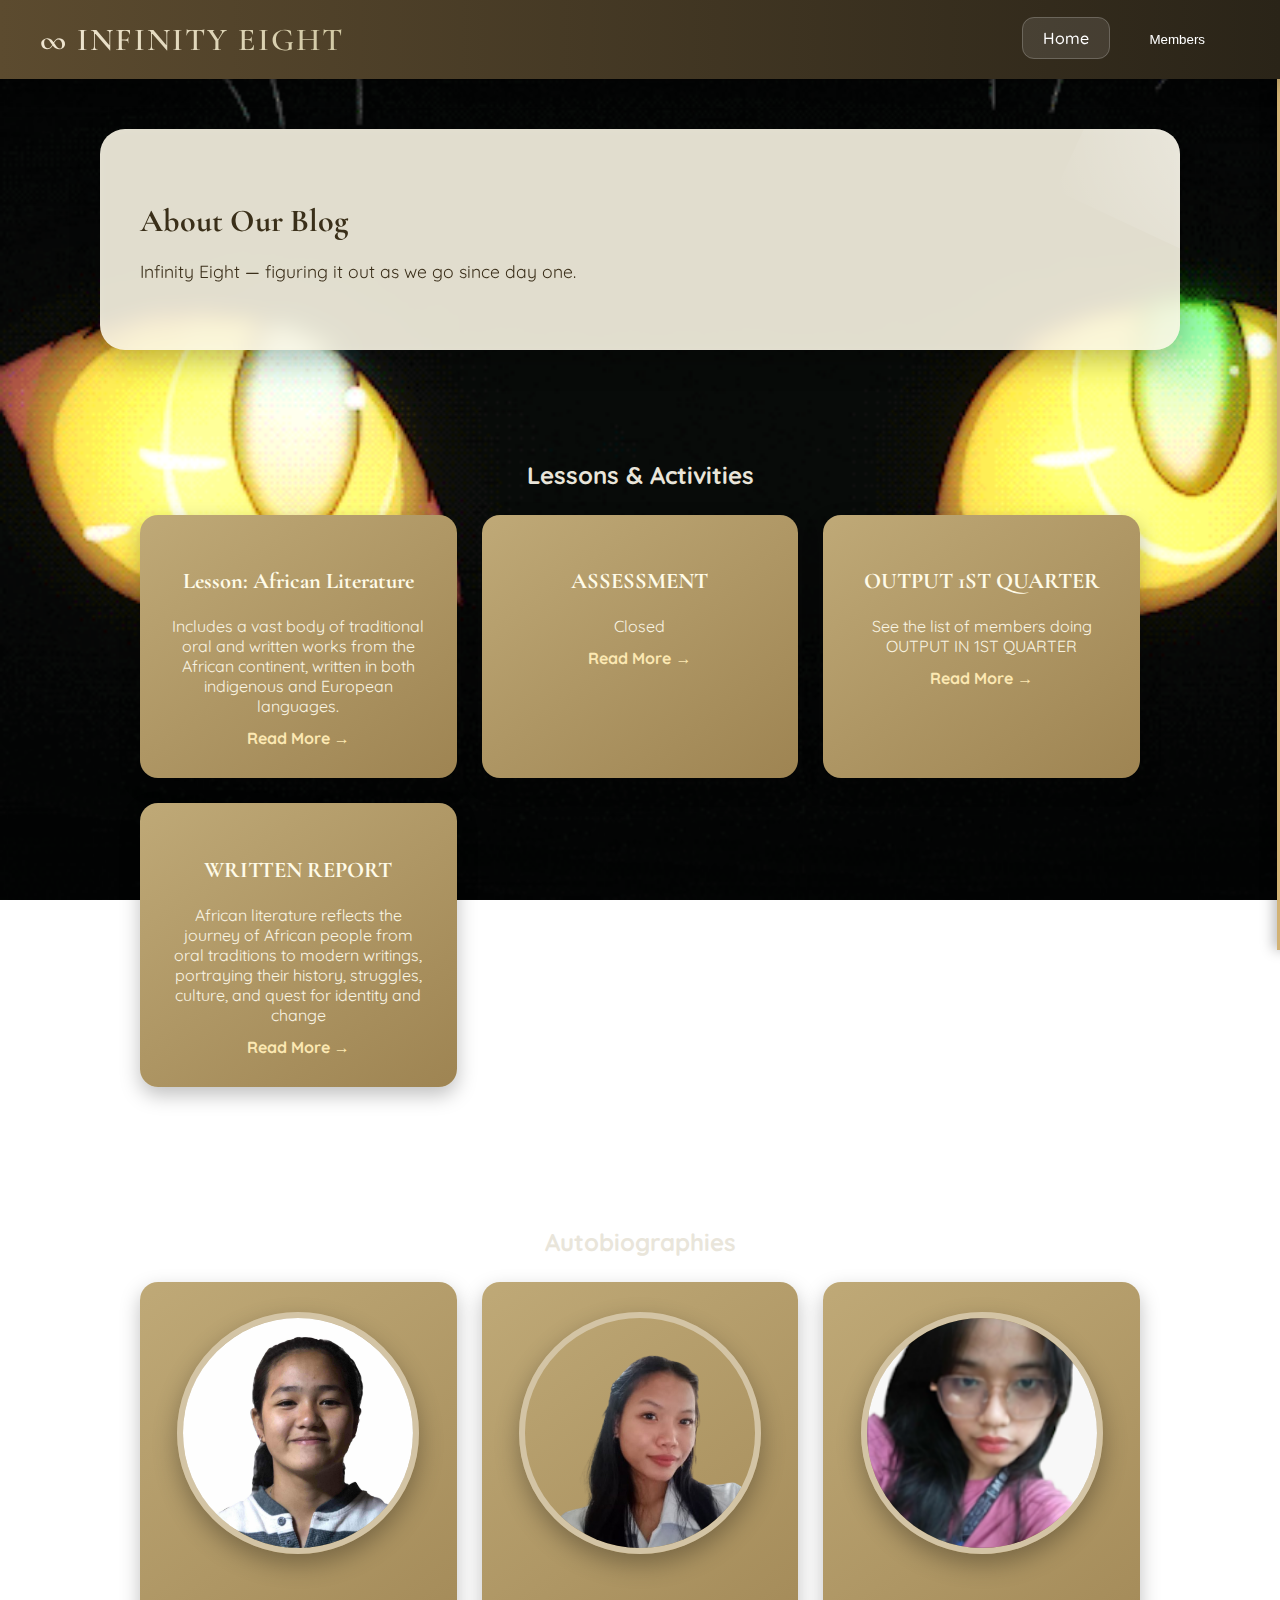
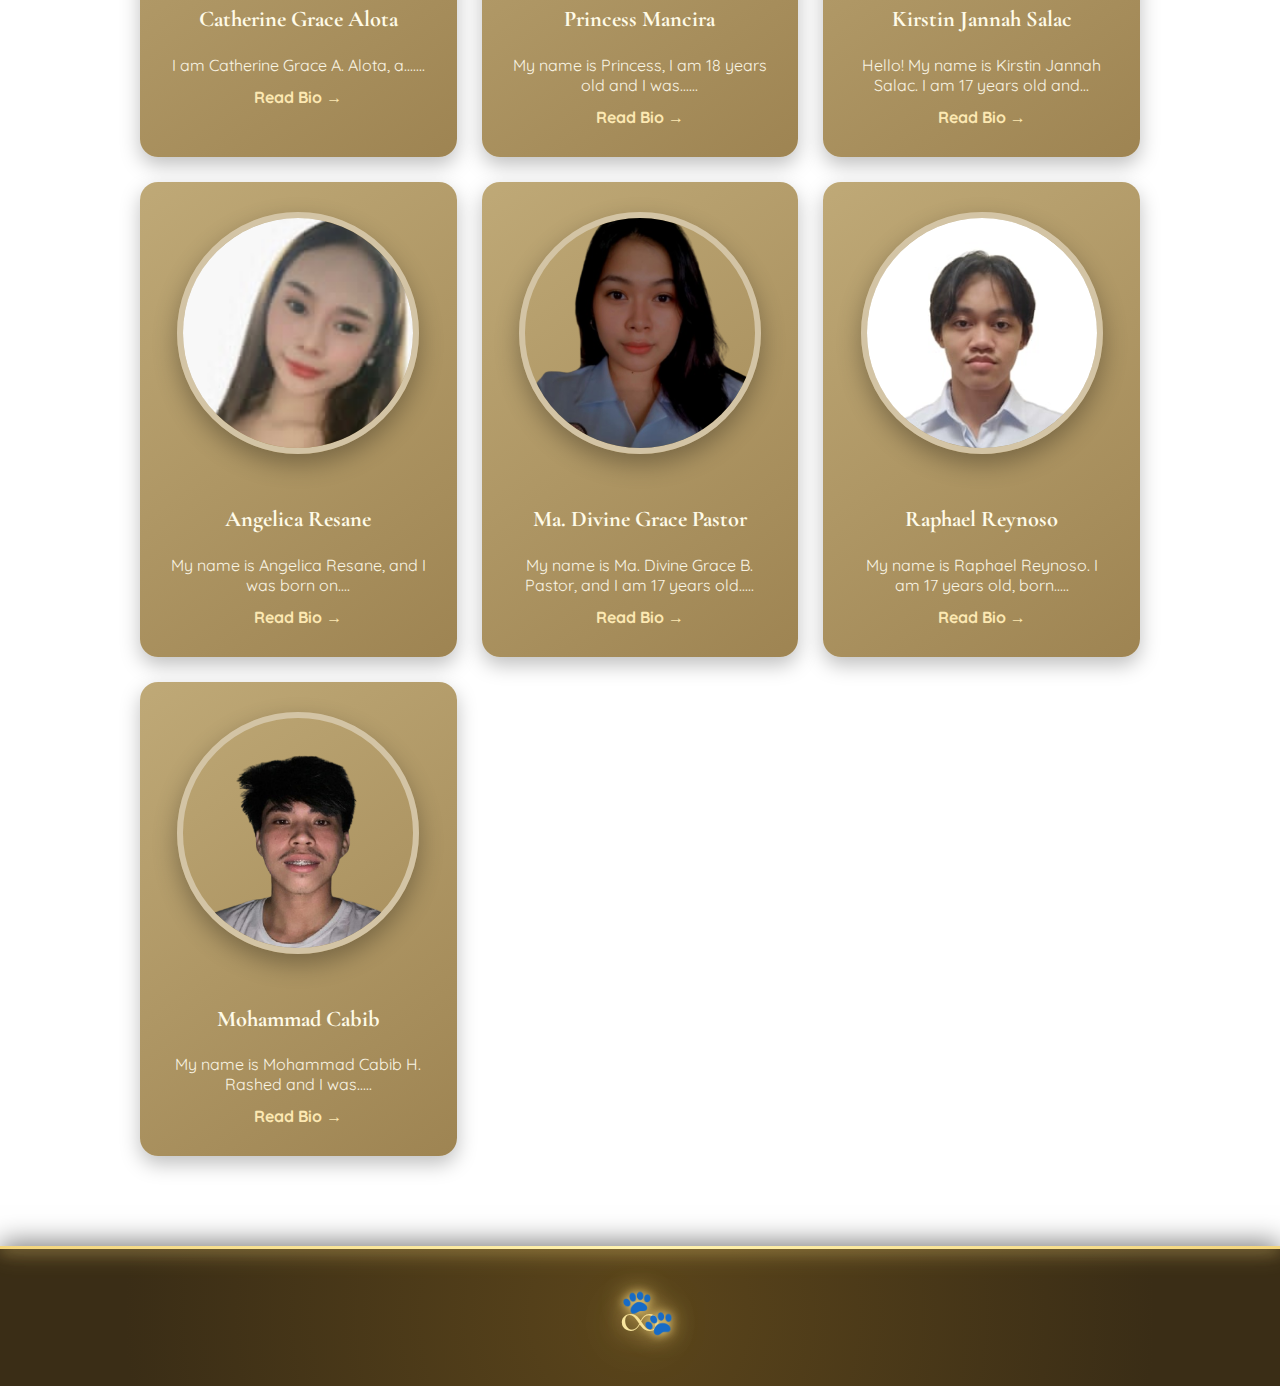
<file: index.html>
<!DOCTYPE html> 
<html lang="en"> 
<head> 
<meta charset="UTF-8"> 
<meta name="viewport" content="width=device-width, initial-scale=1.0"> 
<title>Infinity Eight</title> 
<link rel="stylesheet" href="style.css"> 
</head>

<body> 
<header> 
  <div class="logo">∞ Infinity Eight</div> 
  <nav> 
    <a href="main.html" class="home-btn">Home</a> 
    <button class="home-btn menu-btn" id="menuBtn">Members</button> 
  </nav> 
</header>

<!-- Sidebar -->
<aside class="sidebar" id="sidebar"> 
  <h2>Team Members</h2>
  <nav> 
    <a href="catherine.html">Catherine Grace Alota</a> 
    <a href="princess.html">Princess Mancira</a> 
    <a href="jannah.html">Kirstin Jannah Salac</a>
    <a href="angelica.html">Angelica Resane</a>
    <a href="pastor.html">Ma. Divine Grace Pastor</a> 
    <a href="reynoso.html">Raphael Reynoso</a> 
    <a href="cabib.html">Mohammad Cabib</a> 
  </nav>
</aside>

<main> 
  <section class="blog-box">
    <h2>About Our Blog</h2> 
    <p>Infinity Eight — figuring it out as we go since day one.</p> 
  </section>

  <section class="lessons-box"> 
    <h2>Lessons & Activities</h2> 
    <div class="lesson-grid"> 
      <div class="lesson-card"> 
        <h3>Lesson: African Literature</h3> 
        <p>Includes a vast body of traditional oral and written works from the African continent, written in both indigenous and European languages.</p>
        <a href="lesson-african.html">Read More →</a> 
      </div>
      <div class="lesson-card"> 
        <h3>ASSESSMENT</h3> 
        <p>Closed</p> 
        <a href="assessment.html">Read More →</a> 
      </div>
      <div class="lesson-card"> 
        <h3>OUTPUT 1ST QUARTER</h3> 
        <p>See the list of members doing OUTPUT IN 1ST QUARTER</p> 
        <a href="output.html">Read More →</a> 
      </div> 
       <div class="lesson-card"> 
        <h3>WRITTEN REPORT</h3> 
        <p>African literature reflects the journey of African people from oral traditions to modern writings, portraying their history, struggles, culture, and quest for identity and change</p> 
        <a href="written.html">Read More →</a> 
      </div> 
    </div> 
  </section>

  <!-- Autobiographies Section -->
  <section class="lessons-box">
    <h2>Autobiographies</h2> 
    <div class="lesson-grid"> 

      <div class="lesson-card">
        <img src="f4e3b710-410f-42b3-b380-e7eb0deaca96.jpeg" alt="Catherine Alota" class="bio-photo">
        <h3>Catherine Grace Alota</h3> 
        <p>I am Catherine Grace A. Alota, a.......</p> 
        <a href="catherine.html">Read Bio →</a>
      </div>

      <div class="lesson-card">
        <img src="mancira pic.png" alt="Princess Mancira" class="bio-photo">
        <h3>Princess Mancira</h3> 
        <p>My name is Princess, I am 18 years old and I was......</p> 
        <a href="princess.html">Read Bio →</a> 
      </div>

      <div class="lesson-card">
        <img src="image.png" alt="Kirstin Jannah Salac" class="bio-photo">
        <h3>Kirstin Jannah Salac</h3> 
        <p>Hello! My name is Kirstin Jannah Salac. I am 17 years old and...</p>
        <a href="jannah.html">Read Bio →</a> 
      </div>

      <div class="lesson-card">
        <img src="download (13).jpeg" alt="Angelica Resane" class="bio-photo">
        <h3>Angelica Resane</h3> 
        <p>My name is Angelica Resane, and I was born on....</p> 
        <a href="angelica.html">Read Bio →</a> 
      </div>

      <div class="lesson-card">
        <img src="image copy.png" alt="Divine Pastor" class="bio-photo">
        <h3>Ma. Divine Grace Pastor</h3> 
        <p>My name is Ma. Divine Grace B. Pastor, and I am 17 years old.....</p> 
        <a href="pastor.html">Read Bio →</a> 
      </div>

      <div class="lesson-card">
        <img src="image copy 2.png" alt="Raphael Reynoso" class="bio-photo">
        <h3>Raphael Reynoso</h3> 
        <p>My name is Raphael Reynoso. I am 17 years old, born.....</p> 
        <a href="reynoso.html">Read Bio →</a> 
      </div>

      <div class="lesson-card">
        <img src="image-removebg-preview (4).png" alt="Mohammad Cabib" class="bio-photo">
        <h3>Mohammad Cabib</h3>
        <p>My name is Mohammad Cabib H. Rashed and I was.....</p> 
        <a href="cabib.html">Read Bio →</a> 
      </div> 

    </div> 
  </section> 
</main>

<footer> 
  <div class="footer-symbol"> 
    <span class="infinity">∞</span> 
    <span class="cat">🐾</span> 
    <div class="sparkle"></div> 
  </div> 
</footer>

<script>
// Sidebar toggle
const menuBtn = document.getElementById('menuBtn');
const sidebar = document.getElementById('sidebar');
menuBtn.addEventListener('click', () => {
  sidebar.classList.toggle('open');
});

// Meow + cat emoji popup
const meowSound = new Audio();
function showCatEmoji(x, y) {
  const cat = document.createElement("div");
  cat.textContent = "🐱";
  cat.style.position = "fixed";
  cat.style.left = x + "px";
  cat.style.top = y + "px";
  cat.style.fontSize = "2.5rem";
  cat.style.animation = "floatUp 1s ease-out forwards";
  cat.style.zIndex = "2000";
  document.body.appendChild(cat);
  setTimeout(() => cat.remove(), 1000);
}

document.querySelectorAll(".blog-box, .lesson-card, .african-box, .bio-box")
.forEach(box => {
  box.addEventListener("click", e => {
    meowSound.currentTime = 0;
    meowSound.play();
    showCatEmoji(e.clientX, e.clientY);
  });
});
</script>

<style>
@keyframes floatUp {
  0% { transform: translateY(0); opacity: 1; } 
  100% { transform: translateY(-80px); opacity: 0; } 
}
</style>

</body> 
</html>
</file>
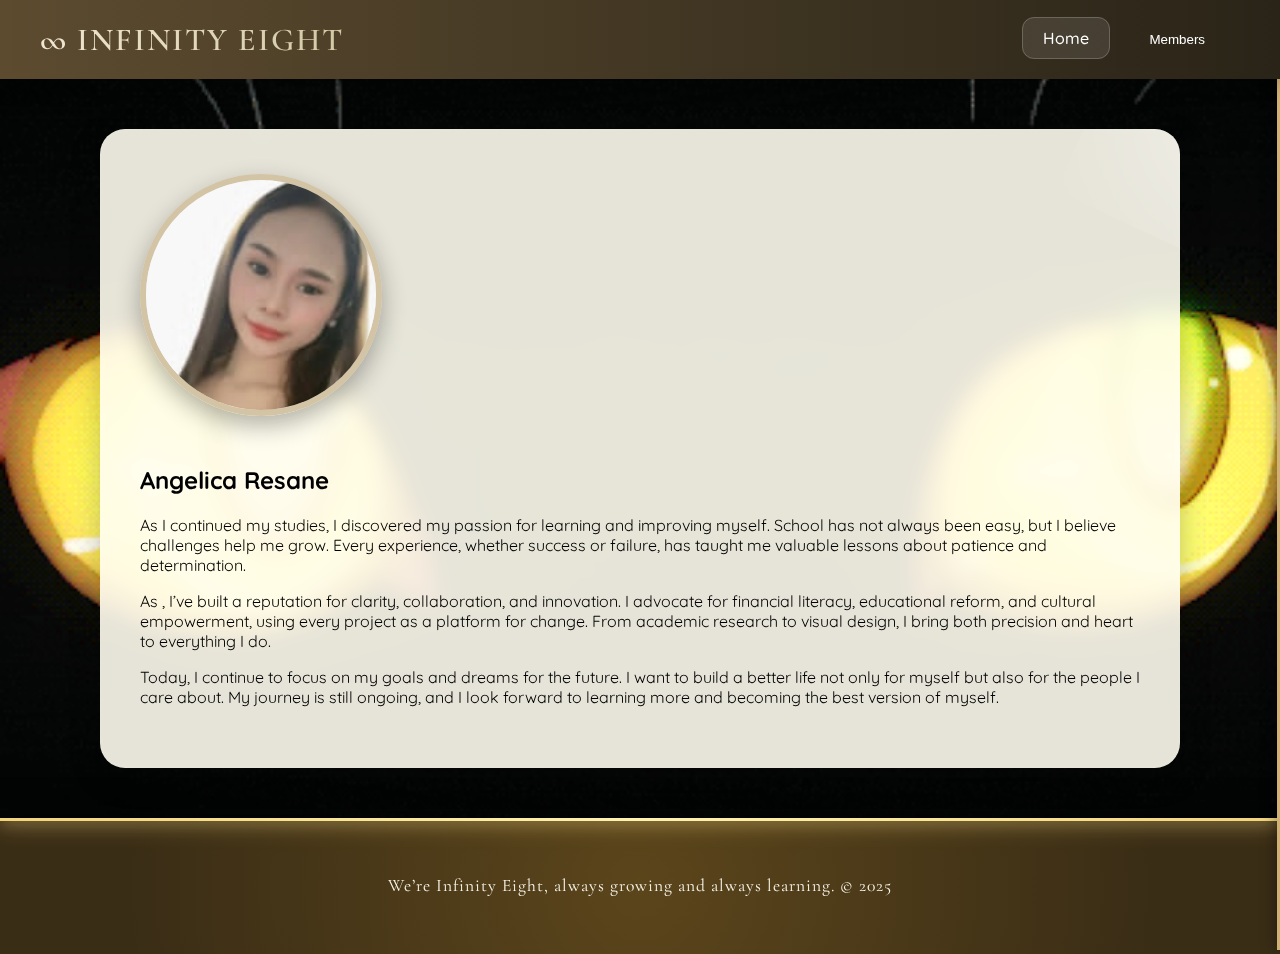
<file: angelica.html>
<!DOCTYPE html>
<html lang="en">
<head>
  <meta charset="UTF-8">
  <meta name="viewport" content="width=device-width, initial-scale=1.0">
  <title>Angelica Resane - Autobiography</title>
  <link rel="stylesheet" href="style.css">
</head>
<body>
  <!-- Header -->
  <header>
    <div class="logo">∞ Infinity Eight</div>
    <nav>
      <a href="index.html" class="home-btn">Home</a>
     <button class="home-btn menu-btn" id="menuBtn">Members</button>
    </nav>
  </header>

  <!-- Sidebar -->
  <aside class="sidebar" id="sidebar">
    <h2>Team Members</h2>
    <nav>
      <a href="catherine.html">Catherine Grace Alota</a>
      <a href="Princess.html">Princess Mancira</a>
      <a href="jannah.html">Kirstin Jannah Salac</a>
      <a href="angelica.html">Angelica Resane</a>
      <a href="pastor.html">Ma.Divine Grace Pastor</a>
      <a href="reynoso.html">Raphael Reynoso</a>
        <a href="cabib.html">Mohammad Cabib</a>
    </nav>
  </aside>

  <!-- Autobiography Content -->
  <main>
    <section class="bio-box">
      <img src="download (13).jpeg" alt="Angelica Resane" class="bio-photo">
      <h2 style="color:#000000">Angelica Resane</h2>
      <p style="color:#000000">
            As I continued my studies, I discovered my passion for learning and improving myself. School has not always been easy, but I believe challenges help me grow. Every experience, whether success or failure, has taught me valuable lessons about patience and determination.
      </p>
      <p  style="color:#000000"> As , I’ve built a reputation for clarity, collaboration, and innovation. I advocate for financial literacy, educational reform, and cultural empowerment, using every project as a platform for change. From academic research to visual design, I bring both precision and heart to everything I do.

</p>
<p style="color:#000000"> Today, I continue to focus on my goals and dreams for the future. I want to build a better life not only for myself but also for the people I care about. My journey is still ongoing, and I look forward to learning more and becoming the best version of myself.</p>
    </section>
  </main>

  <!-- Footer -->
  <footer>
    <p>We’re Infinity Eight, always growing and always learning. © 2025</p>
  </footer>

  <script>
    const menuBtn = document.getElementById('menuBtn');
    const sidebar = document.getElementById('sidebar');
    menuBtn.addEventListener('click', () => {
      sidebar.classList.toggle('open');
    });
  </script>
</body>
</html>
</file>
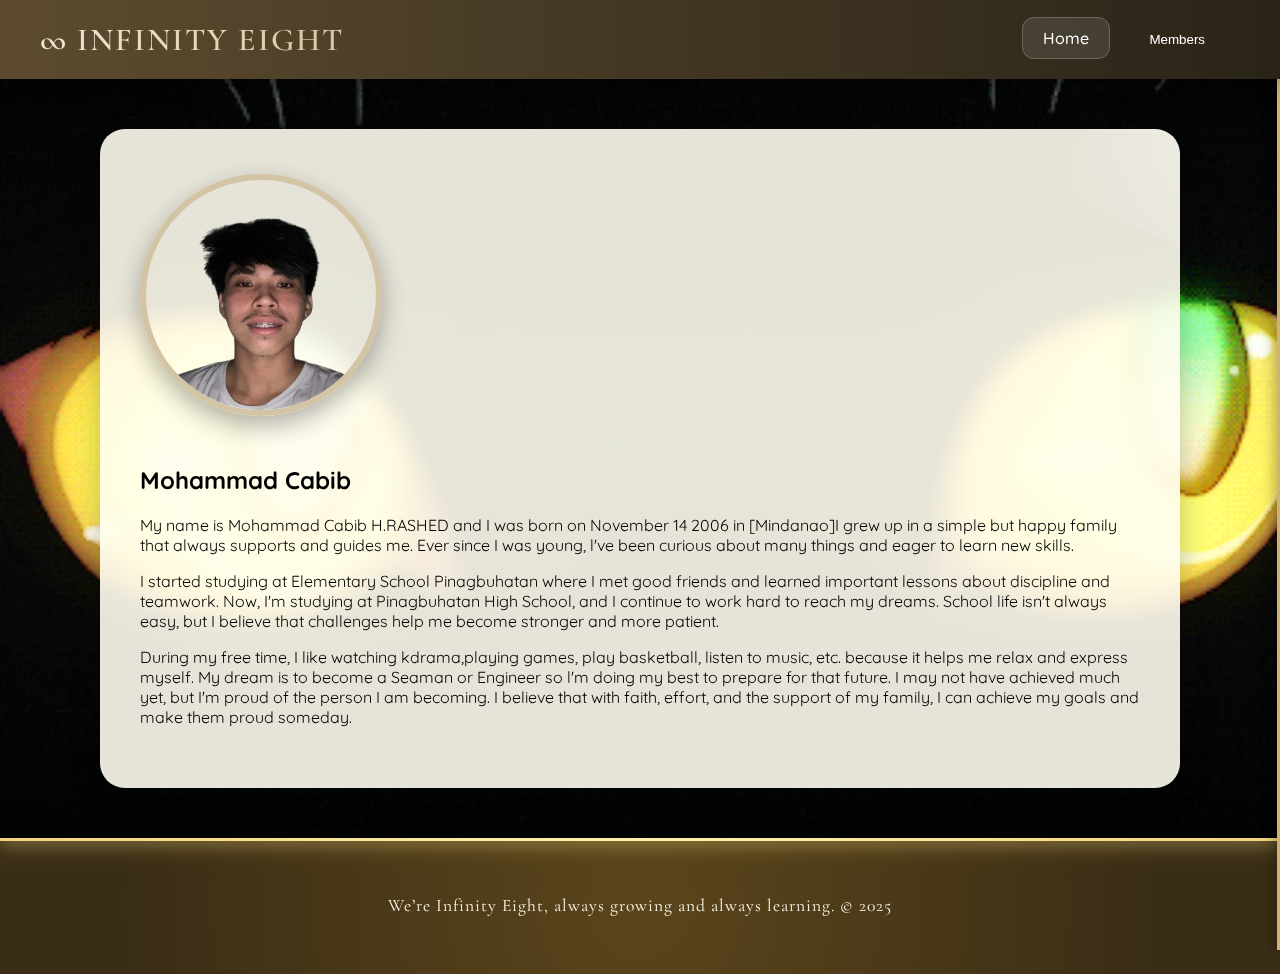
<file: cabib.html>
<!DOCTYPE html>
<html lang="en">
<head>
  <meta charset="UTF-8">
  <meta name="viewport" content="width=device-width, initial-scale=1.0">
  <title>Mohammad Cabib - Autobiography</title>
  <link rel="stylesheet" href="style.css">
</head>
<body>
  <!-- Header -->
  <header>
    <div class="logo">∞ Infinity Eight</div>
    <nav>
      <a href="index.html" class="home-btn">Home</a>
      <button class="home-btn menu-btn" id="menuBtn">Members</button>
    </nav>
  </header>

  <!-- Sidebar -->
  <aside class="sidebar" id="sidebar">
    <h2>Team Members</h2>
    <nav>
      <a href="catherine.html">Catherine Grace Alota</a>
      <a href="Princess.html">Princess Mancira</a>
      <a href="jannah.html">Kirstin Jannah Salac</a>
      <a href="angelica.html">Angelica Resane</a>
      <a href="pastor.html">Ma. Divine Grace Pastor</a>
      <a href="reynoso.html">Raphael Reynoso</a>
      <a href="cabib.html">Mohammad Cabib</a>
    </nav>
  </aside>

  <!-- Autobiography Content -->
  <main>
    <section class="bio-box">
      <img src="image-removebg-preview (4).png" alt="Mohammad Cabib" class="bio-photo">
      <h2 style="color:#000000">Mohammad Cabib</h2>
      <p style="color:#000000">
    My name is Mohammad Cabib H.RASHED and I was born on November 14 2006 in [Mindanao]I grew up in a simple but happy family that always supports and guides me. Ever since I was young, l've been curious about many things and eager to learn new skills.
      <p style="color:#000000">  I started studying at Elementary School Pinagbuhatan where I met good friends and learned important lessons about discipline and teamwork. Now, I'm studying at Pinagbuhatan High School, and I continue to work hard to reach my dreams.
School life isn't always easy, but I believe that challenges help me become stronger and more patient.
</p>
<p style="color:#000000">   During my free time, I like watching kdrama,playing games, play basketball, listen to music, etc. because it helps me relax and express myself. My dream is to become a Seaman or Engineer so l'm doing my best to prepare for that future.
I may not have achieved much yet, but I'm proud of the person I am becoming. I believe that with faith, effort, and the support of my family, I can achieve my goals and make them proud someday.

</p>
    </section>
  </main>

  <!-- Footer -->
  <footer>
    <p>We’re Infinity Eight, always growing and always learning. © 2025</p>
  </footer>

  <script>
    const menuBtn = document.getElementById('menuBtn');
    const sidebar = document.getElementById('sidebar');
    menuBtn.addEventListener('click', () => {
      sidebar.classList.toggle('open');
    });
  </script>
</body>
</html>
</file>
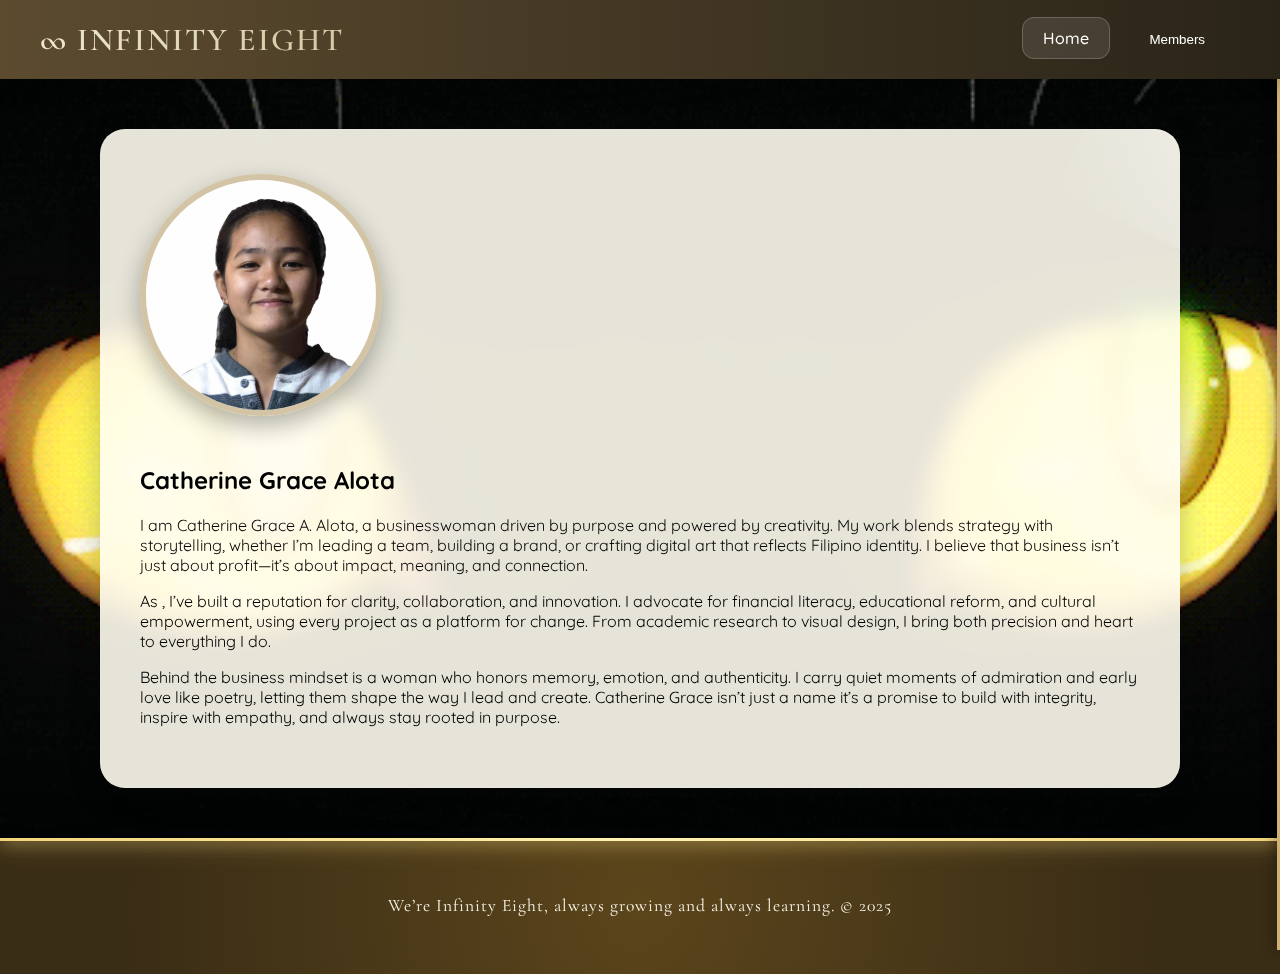
<file: catherine.html>
<!DOCTYPE html> 
<html lang="en"> 
<head> <meta charset="UTF-8"> 
<meta name="viewport" content="width=device-width, initial-scale=1.0"> 
<title>Catherine Grace Alota - Autobiography</title> 
<link rel="stylesheet" href="style.css"> 
</head> 
<body> 
<!-- Header --> 
<header> 
<div class="logo">∞ Infinity Eight</div> 
<nav> 
<a href="index.html" class="home-btn">Home</a> 
<button class="home-btn menu-btn" id="menuBtn">Members</button> 
</nav> 
</header> 

<!-- Sidebar --> 
<aside class="sidebar" id="sidebar"> <h2>Team Members</h2> 
<nav> 
<a href="catherine.html">Catherine Grace Alota</a> 
<a href="Princess.html">Princess Mancira</a> 
<a href="jannah.html">Kirstin Jannah Salac</a> 
<a href="angelica.html">Angelica Resane</a> 
<a href="pastor.html">Ma. Divine Grace Pastor</a> 
<a href="reynoso.html">Raphael Reynoso</a> 
<a href="cabib.html">Mohammad Cabib</a>
</nav> </aside> 

<!-- Autobiography Content --> <main> 
<section class="bio-box"> 
<img src="f4e3b710-410f-42b3-b380-e7eb0deaca96.jpeg" alt="Catherine Grace Alota" class="bio-photo"> 
<h2 style="color:#000000">Catherine Grace Alota</h2> 
<p style="color: #0a0909">  I am Catherine Grace A. Alota, a businesswoman driven by purpose and powered by creativity. My work blends strategy with storytelling, whether I’m leading a team, building a brand, or crafting digital art that reflects Filipino identity. I believe that business isn’t just about profit—it’s about impact, meaning, and connection. </p> 
<p style="color: #000000"> As , I’ve built a reputation for clarity, collaboration, and innovation. I advocate for financial literacy, educational reform, and cultural empowerment, using every project as a platform for change. From academic research to visual design, I bring both precision and heart to everything I do. </p> 
<p style="color: #000000"> Behind the business mindset is a woman who honors memory, emotion, and authenticity. I carry quiet moments of admiration and early love like poetry, letting them shape the way I lead and create. Catherine Grace isn’t just a name it’s a promise to build with integrity, inspire with empathy, and always stay rooted in purpose.</p> </section> 
</main> 

<!-- Footer --> 
<footer> <p>We’re Infinity Eight, always growing and always learning. © 2025</p> 
</footer> 

<script> const menuBtn = document.getElementById('menuBtn'); const sidebar = document.getElementById('sidebar'); menuBtn.addEventListener('click', () => { sidebar.classList.toggle('open'); }); 
</script> 
</body> 
</html>
</file>
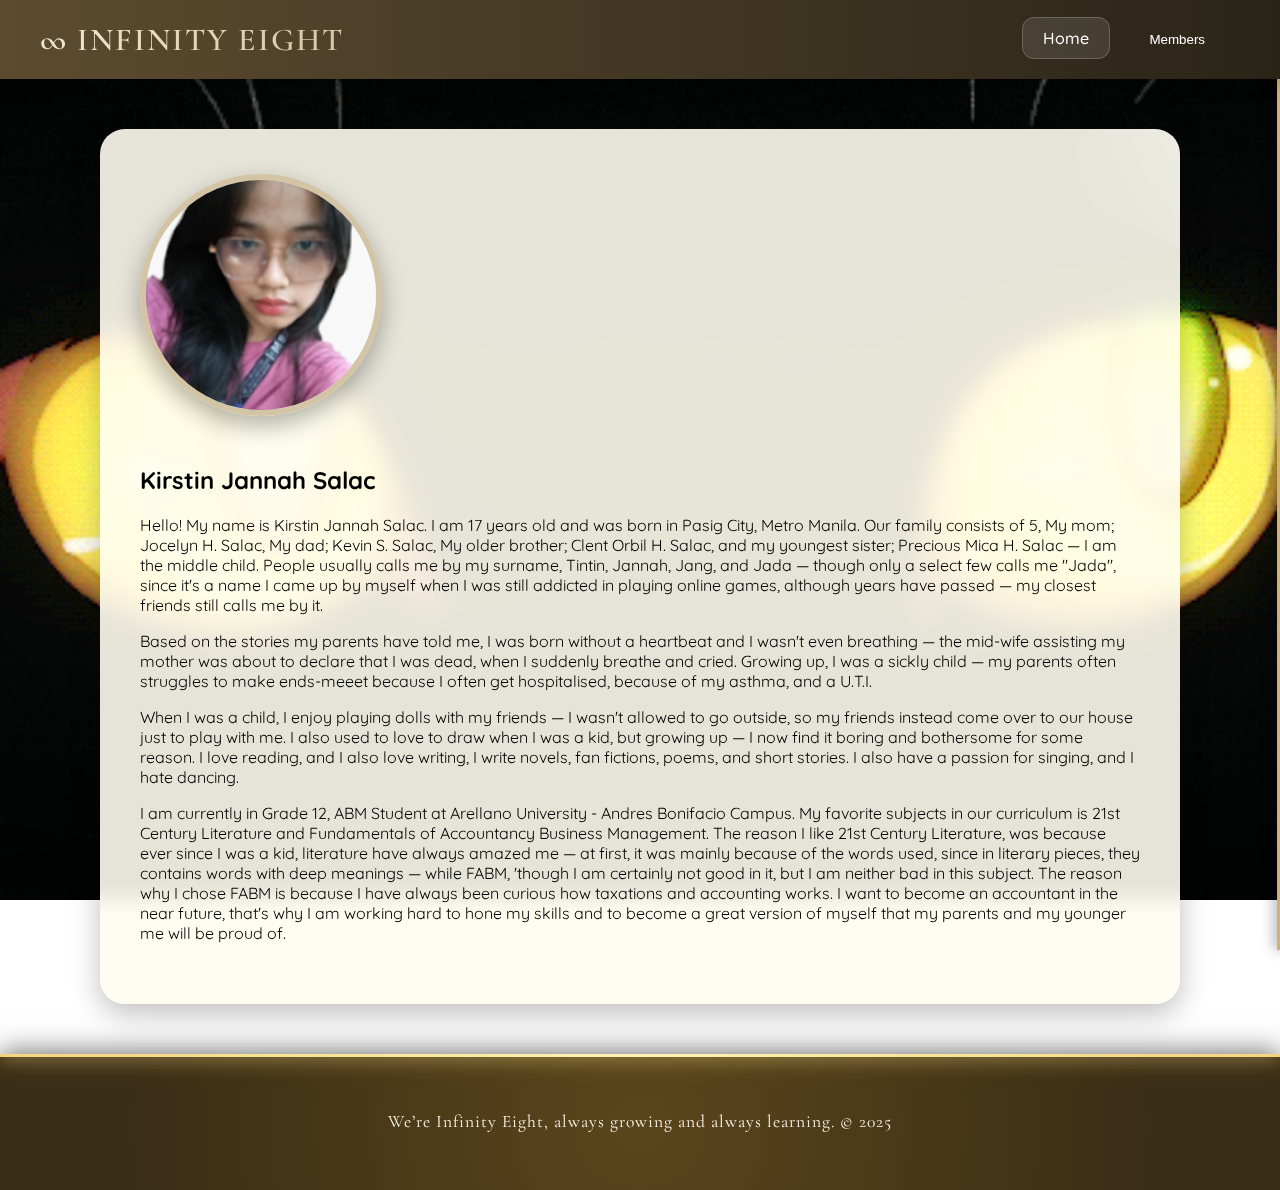
<file: jannah.html>
<!DOCTYPE html>
<html lang="en">
<head>
  <meta charset="UTF-8">
  <meta name="viewport" content="width=device-width, initial-scale=1.0">
  <title>Kirstin Jannah Salac - Autobiography</title>
  <link rel="stylesheet" href="style.css">
</head>
<body>
  <!-- Header -->
  <header>
    <div class="logo">∞ Infinity Eight</div>
    <nav>
      <a href="index.html" class="home-btn">Home</a>
      <button class="home-btn menu-btn" id="menuBtn">Members</button>
    </nav>
  </header>

  <!-- Sidebar -->
  <aside class="sidebar" id="sidebar">
    <h2>Team Members</h2>
    <nav>
      <a href="catherine.html">Catherine Grace Alota</a>
      <a href="Princess.html">Princess Mancira</a>
      <a href="jannah.html">Kirstin Jannah Salac</a>
      <a href="angelica.html">Angelica Resane</a>
      <a href="pastor.html">Ma. Divine Grace Pastor</a>
      <a href="reynoso.html">Raphael Reynoso</a>
      <a href="cabib.html">Mohammad Cabib</a>
    </nav>
  </aside>

  <!-- Autobiography Content -->
  <main>
    <section class="bio-box">
      <img src="image.png" alt="Kirstin Jannan Salac" class="bio-photo">
      <h2 style="color:#000000" >Kirstin Jannah Salac</h2>
      <p style="color:#000000">
  Hello! My name is Kirstin Jannah Salac. I am 17 years old and was born in Pasig City, Metro Manila. Our family consists of 5, My mom; Jocelyn H. Salac, My dad; Kevin S. Salac, My older brother; Clent Orbil H. Salac, and my youngest sister; Precious Mica H. Salac — I am the middle child. People usually calls me by my surname, Tintin, Jannah, Jang, and Jada — though only a select few calls me "Jada", since it's a name I came up by myself when I was still addicted in playing online games, although years have passed — my closest friends still calls me by it.      </p>
      <p style="color:#000000">  Based on the stories my parents have told me, I was born without a heartbeat and I wasn't even breathing — the mid-wife assisting my mother was about to declare that I was dead, when I suddenly breathe and cried. Growing up, I was a sickly child — my parents often struggles to make ends-meeet because I often get hospitalised, because of my asthma, and a U.T.I.
<p style="color:#000000">   When I was a child, I enjoy playing dolls with my friends — I wasn't allowed to go outside, so my friends instead come over to our house just to play with me. I also used to love to draw when I was a kid, but growing up — I now find it boring and bothersome for some reason. I love reading, and I also love writing, I write novels, fan fictions, poems, and short stories. I also have a passion for singing, and I hate dancing.
<p style="color:#000000">   I am currently in Grade 12, ABM Student at Arellano University - Andres Bonifacio Campus. My favorite subjects in our curriculum is 21st Century Literature and Fundamentals of Accountancy Business Management. The reason I like 21st Century Literature, was because ever since I was a kid, literature have always amazed me — at first, it was mainly because of the words used, since in literary pieces, they contains words with deep meanings — while FABM, 'though I am certainly not good in it, but I am neither bad in this subject. The reason why I chose FABM is because I have always been curious how taxations and accounting works. I want to become an accountant in the near future, that's why I am working hard to hone my skills and to become a great version of myself that my parents and my younger me will be proud of.</p>
    </section>
  </main>

  <!-- Footer -->
  <footer>
    <p>We’re Infinity Eight, always growing and always learning. © 2025</p>
  </footer>

  <script>
    const menuBtn = document.getElementById('menuBtn');
    const sidebar = document.getElementById('sidebar');
    menuBtn.addEventListener('click', () => {
      sidebar.classList.toggle('open');
    });
  </script>
</body>
</html>
</file>
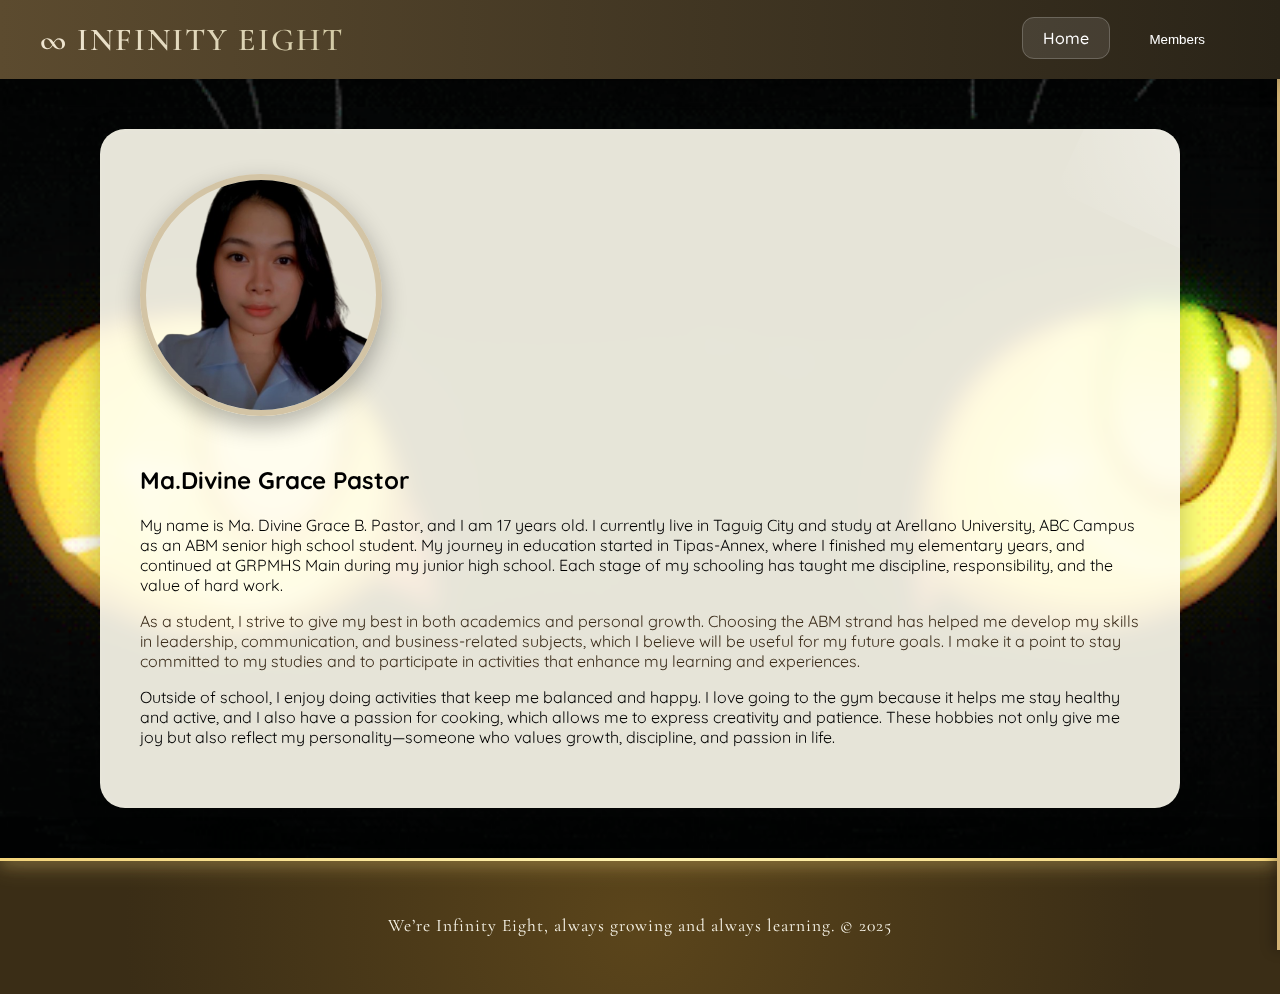
<file: pastor.html>
<!DOCTYPE html>
<html lang="en">
<head>
  <meta charset="UTF-8">
  <meta name="viewport" content="width=device-width, initial-scale=1.0">
  <title>Ma. Divine Grace Pastor - Autobiography</title>
  <link rel="stylesheet" href="style.css">
</head>
<body>
  <!-- Header -->
  <header>
    <div class="logo">∞ Infinity Eight</div>
    <nav>
      <a href="index.html" class="home-btn">Home</a>
   <button class="home-btn menu-btn" id="menuBtn">Members</button>
    </nav>
  </header>

  <!-- Sidebar -->
  <aside class="sidebar" id="sidebar">
    <h2>Team Members</h2>
    <nav>
      <a href="catherine.html">Catherine Grace Alota</a>
      <a href="Princess.html">Princess Mancira</a>
      <a href="jannah.html">Kirstin Jannah Salac</a>
      <a href="angelica.html">Angelica Resane</a>
      <a href="pastor.html">Ma. Divine Grace Pastor</a>
      <a href="reynoso.html">Raphael Reynoso</a>
      <a href="cabib.html">Mohammad Cabib</a>
    </nav>
  </aside>

  <!-- Autobiography Content -->
  <main>
    <section class="bio-box">
      <img src="image copy.png" alt="Ma.Divine Grace Pastor" class="bio-photo">
      <h2 style="color:#000000">Ma.Divine Grace Pastor</h2>
      <p style="color:#000000">
 My name is Ma. Divine Grace B. Pastor, and I am 17 years old. I currently live in Taguig City and study at Arellano University, ABC Campus as an ABM senior high school student. My journey in education started in Tipas-Annex, where I finished my elementary years, and continued at GRPMHS Main during my junior high school. Each stage of my schooling has taught me discipline, responsibility, and the value of hard work.      </p>
      <p>    As a student, I strive to give my best in both academics and personal growth. Choosing the ABM strand has helped me develop my skills in leadership, communication, and business-related subjects, which I believe will be useful for my future goals. I make it a point to stay committed to my studies and to participate in activities that enhance my learning and experiences.

</p>
<p style="color:#000000">    Outside of school, I enjoy doing activities that keep me balanced and happy. I love going to the gym because it helps me stay healthy and active, and I also have a passion for cooking, which allows me to express creativity and patience. These hobbies not only give me joy but also reflect my personality—someone who values growth, discipline, and passion in life.
</p>
    </section>
  </main>

  <!-- Footer -->
  <footer>
    <p>We’re Infinity Eight, always growing and always learning. © 2025</p>
  </footer>

  <script>
    const menuBtn = document.getElementById('menuBtn');
    const sidebar = document.getElementById('sidebar');
    menuBtn.addEventListener('click', () => {
      sidebar.classList.toggle('open');
    });
  </script>
</body>
</html>
</file>
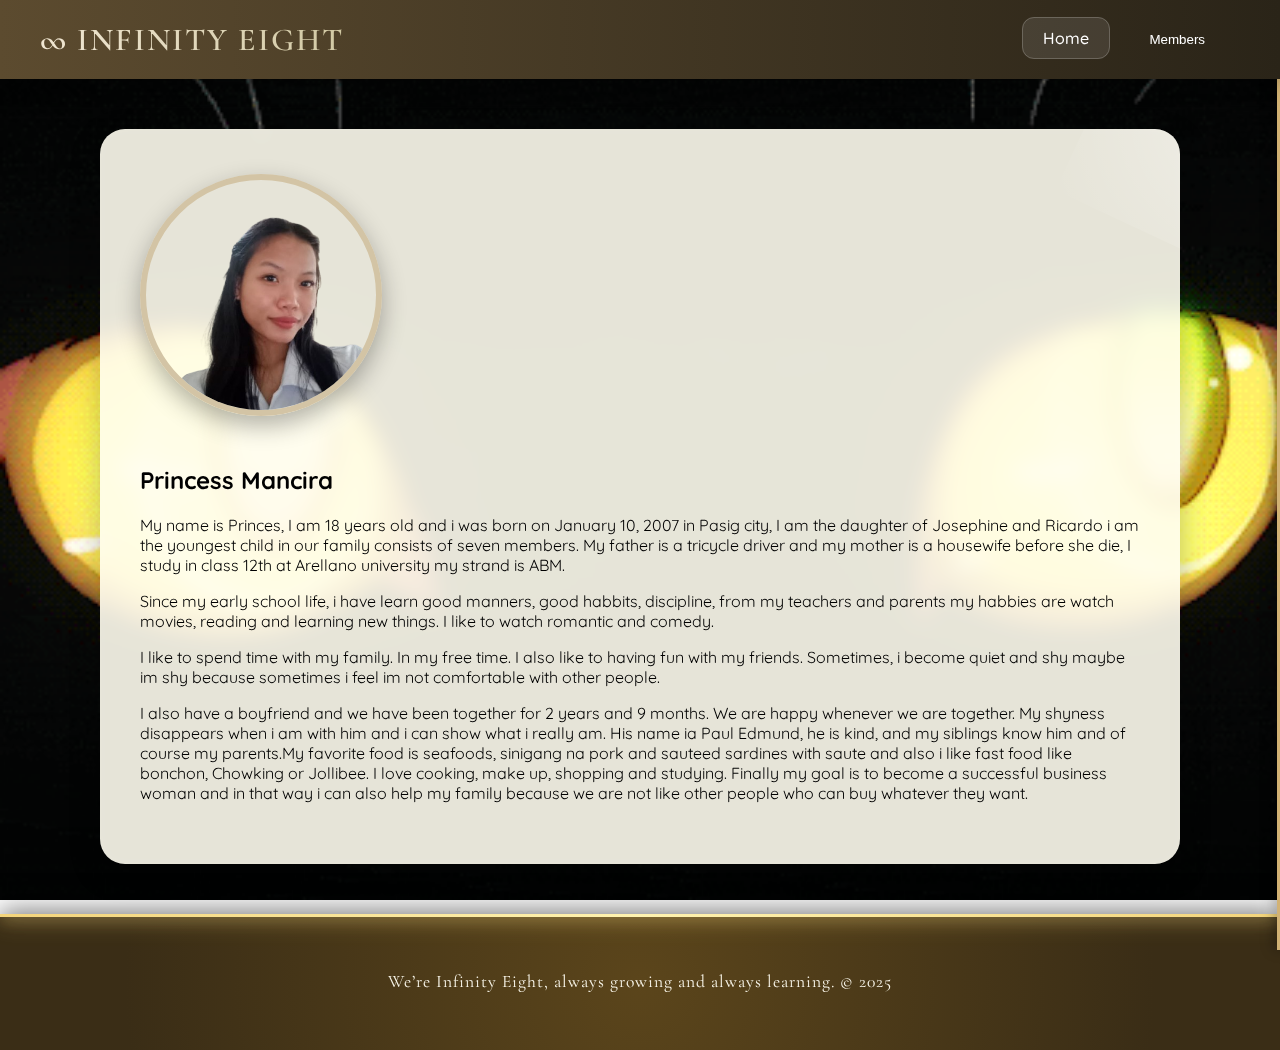
<file: Princess.html>
<!DOCTYPE html>
<html lang="en">
<head>
  <meta charset="UTF-8">
  <meta name="viewport" content="width=device-width, initial-scale=1.0">
  <title>Princess Mancira - Autobiography</title>
  <link rel="stylesheet" href="style.css">
</head>
<body>
  <!-- Header -->
  <header>
    <div class="logo">∞ Infinity Eight</div>
    <nav>
      <a href="index.html" class="home-btn">Home</a>
      <button class="home-btn menu-btn" id="menuBtn">Members</button>
    </nav>
  </header>

  <!-- Sidebar -->
  <aside class="sidebar" id="sidebar">
    <h2>Team Members</h2>
    <nav>
      <a href="catherine.html">Catherine Grace Alota</a>
      <a href="Princess.html">Princess Mancira</a>
      <a href="jannah.html">Kirstin Jannah Salac</a>
      <a href="angelica.html">Angelica Resane</a>
      <a href="pastor.html">Ma. Divine Grace Pastor</a>
      <a href="reynoso.html">Raphael Reynoso</a>
      <a href="cabib.html">Mohammad Cabib</a>
    </nav>
  </aside>

  <!-- Autobiography Content -->
  <main>
    <section class="bio-box">
      <img src="mancira pic.png" alt="Princess Mancira" class="bio-photo">
      <h2 style="color:#000000">Princess Mancira</h2>
      <p style="color:#000000">
         My name is Princes, I am 18 years old and i was born on January 10, 2007 in Pasig city, I am the daughter of Josephine and Ricardo i am the youngest child in our family consists of seven members. My father is a tricycle driver and my mother is a housewife before she die, I study in class 12th at Arellano university my strand is ABM.
      </p>
      <p style="color:#000000">  Since my early school life, i have learn good manners, good  habbits, discipline, from my teachers and parents my habbies are watch movies, reading and learning new things. I like to watch romantic and comedy.
</p>
<p style="color:#000000">  I like to spend time with my family. In my free time. I also like to having fun with my friends. Sometimes, i become quiet and shy maybe im shy because sometimes i feel im not comfortable with other people.</p>
<p style="color:#000000">   I also have a boyfriend and we have been together for 2 years and 9 months. We are happy whenever we are together. My shyness disappears when i am with him and i can show what i really am. His name ia Paul Edmund, he is kind, and my siblings know him and of course my parents.My favorite food is seafoods, sinigang na pork and sauteed sardines with saute and also i like fast food like bonchon, Chowking or Jollibee. I love cooking, make up, shopping and studying. Finally my goal is to become a successful business woman and in that way i can also help my family because we are not like other people who can buy whatever they want.</p>
    </section>
  </main>

  <!-- Footer -->
  <footer>
    <p>We’re Infinity Eight, always growing and always learning. © 2025</p>
  </footer>

  <script>
    const menuBtn = document.getElementById('menuBtn');
    const sidebar = document.getElementById('sidebar');
    menuBtn.addEventListener('click', () => {
      sidebar.classList.toggle('open');
    });
  </script>
</body>
</html>
</file>
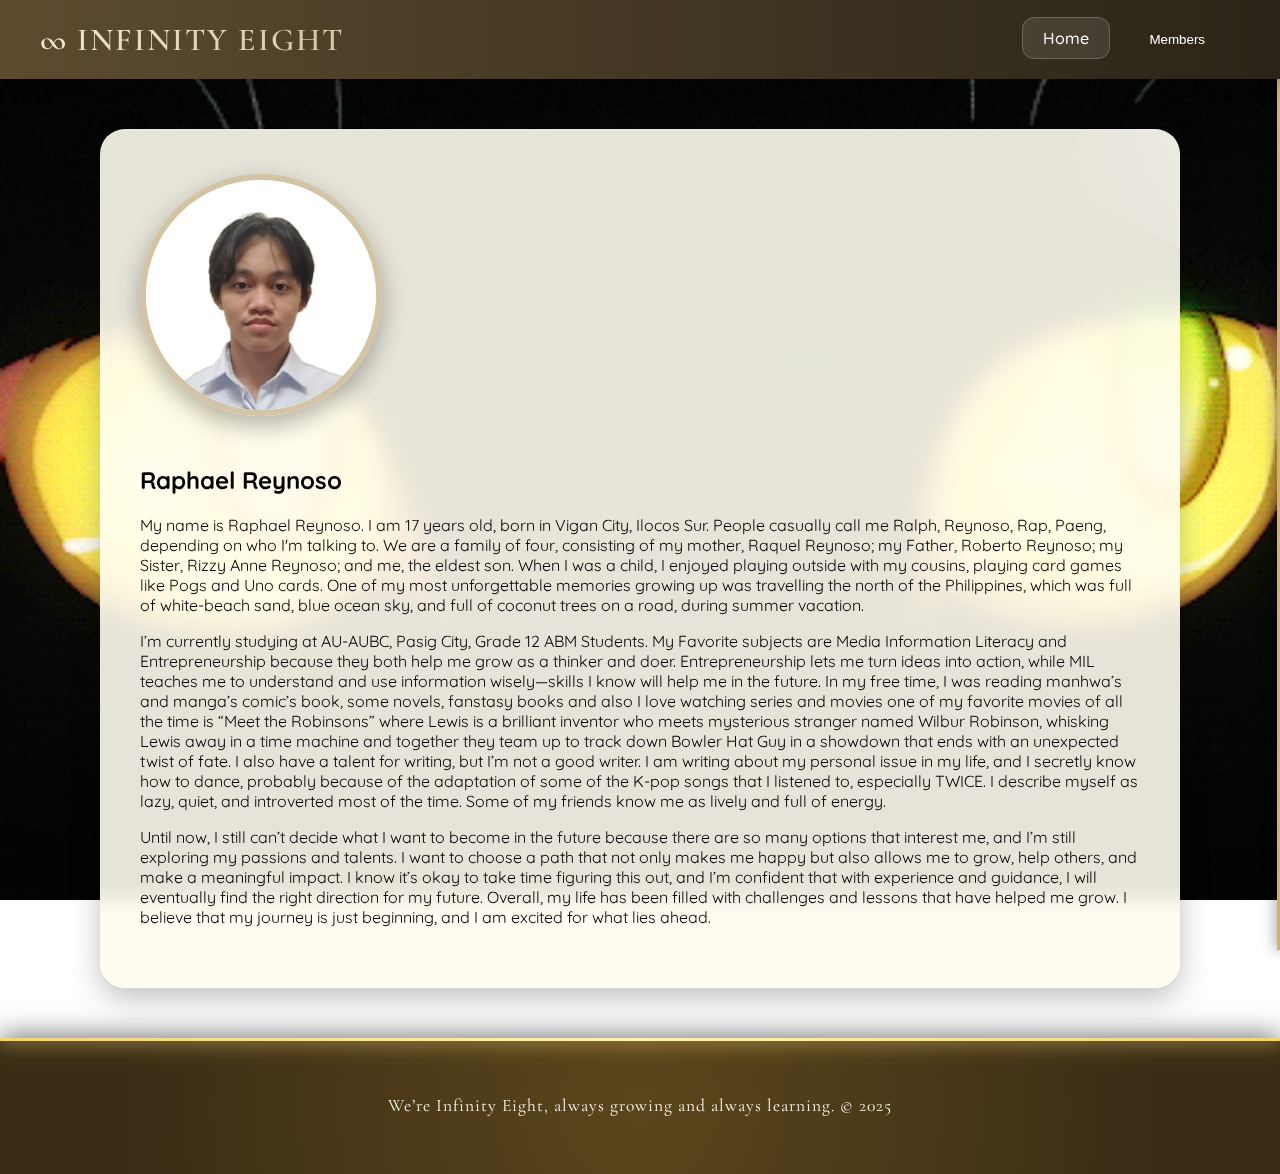
<file: reynoso.html>
<!DOCTYPE html>
<html lang="en">
<head>
  <meta charset="UTF-8">
  <meta name="viewport" content="width=device-width, initial-scale=1.0">
  <title>Raphael Reynoso - Autobiography</title>
  <link rel="stylesheet" href="style.css">
</head>
<body>
  <!-- Header -->
  <header>
    <div class="logo">∞ Infinity Eight</div>
    <nav>
      <a href="index.html" class="home-btn">Home</a>
      <button class="home-btn menu-btn" id="menuBtn">Members</button>
    </nav>
  </header>

  <!-- Sidebar -->
  <aside class="sidebar" id="sidebar">
    <h2>Team Members</h2>
    <nav>
      <a href="catherine.html">Catherine Grace Alota</a>
      <a href="Princess.html">Princess Mancira</a>
      <a href="jannah.html">Kirstin Jannah Salac</a>
      <a href="angelica.html">Angelica Resane</a>
      <a href="pastor.html">Ma. Divine Grace Pastor</a>
      <a href="reynoso.html">Raphael Reynoso</a>
      <a href="cabib.html">Mohammad Cabib</a>
    </nav>
  </aside>

  <!-- Autobiography Content -->
  <main>
    <section class="bio-box">
      <img src="image copy 2.png" alt="Raphael Reynoso" class="bio-photo">
      <h2 style="color:#000000">Raphael Reynoso</h2>
      <p style="color:#000000">
    My name is Raphael Reynoso. I am 17 years old, born in Vigan City, Ilocos Sur. People casually call me Ralph, Reynoso, Rap, Paeng, depending on who I'm talking to. We are a family of four, consisting of my mother, Raquel Reynoso; my Father, Roberto Reynoso; my Sister, Rizzy Anne Reynoso; and me, the eldest son. When I was a child, I enjoyed playing outside with my cousins, playing card games like Pogs and Uno cards. One of my most unforgettable memories growing up was travelling the north of the Philippines, which was full of white-beach sand, blue ocean sky, and full of coconut trees on a road, during summer vacation.
      <p style="color:#000000">   I’m currently studying at AU-AUBC, Pasig City, Grade 12 ABM Students. My Favorite subjects are Media Information Literacy and Entrepreneurship because they both help me grow as a thinker and doer. Entrepreneurship lets me turn ideas into action, while MIL teaches me to understand and use information wisely—skills I know will help me in the future. In my free time, I was reading manhwa’s and manga’s comic’s book, some novels, fanstasy books and also I love watching series and movies one of my favorite movies of all the time is “Meet the Robinsons” where Lewis is a brilliant inventor who meets mysterious stranger named Wilbur Robinson, whisking Lewis away in a time machine and together they team up to track down Bowler Hat Guy in a showdown that ends with an unexpected twist of fate. I also have a talent for writing, but I’m not a good writer. I am writing about my personal issue in my life, and I secretly know how to dance, probably because of the adaptation of some of the K-pop songs that I listened to, especially TWICE. I describe myself as lazy, quiet, and introverted most of the time. Some of my friends know me as lively and full of energy.
</p>
<p style="color:#000000">    Until now, I still can’t decide what I want to become in the future because there are so many options that interest me, and I’m still exploring my passions and talents. I want to choose a path that not only makes me happy but also allows me to grow, help others, and make a meaningful impact. I know it’s okay to take time figuring this out, and I’m confident that with experience and guidance, I will eventually find the right direction for my future. Overall, my life has been filled with challenges and lessons that have helped me grow. I believe that my journey is just beginning, and I am excited for what lies ahead.

</p>
    </section>
  </main>

  <!-- Footer -->
  <footer>
    <p>We’re Infinity Eight, always growing and always learning. © 2025</p>
  </footer>

  <script>
    const menuBtn = document.getElementById('menuBtn');
    const sidebar = document.getElementById('sidebar');
    menuBtn.addEventListener('click', () => {
      sidebar.classList.toggle('open');
    });
  </script>
</body>
</html>
</file>
<file: style.css>
/* ------------------ General ------------------ */
@import url('https://fonts.googleapis.com/css2?family=Cormorant+Garamond:wght@400;600&family=Quicksand:wght@400;600&display=swap');

body {
  margin: 0;
  padding: 0;
  font-family: 'Quicksand', sans-serif;
  background: url('049ff4c5-f824-496a-b940-7680d2c179da.gif') no-repeat center center fixed;
  background-size: cover;
  color: #e9e5da;
  display: flex;
  flex-direction: column;
  min-height: 100vh;
  overflow-x: hidden;
}

/* ------------------ Header ------------------ */
header {
  background: linear-gradient(90deg, #5c4b2f, #2a2418);
  padding: 20px 40px;
  display: flex;
  justify-content: space-between;
  align-items: center;
  color: #fff;
  position: sticky;
  top: 0;
  z-index: 100;
  box-shadow: 0 4px 20px rgba(0,0,0,0.35);
}

.logo {
  font-family: 'Cormorant Garamond', serif;
  font-size: 2em;
  letter-spacing: 2px;
  font-weight: 600;
  text-transform: uppercase;
  background: linear-gradient(45deg, #f2e8d5, #d0c7a1);
  -webkit-background-clip: text;
  -webkit-text-fill-color: transparent;
}

/* Buttons */
.home-btn {
  background: rgba(255,255,255,0.1);
  padding: 10px 20px;
  border-radius: 12px;
  text-decoration: none;
  color: #ffffff;
  font-weight: 500;
  border: 1px solid rgba(255,255,255,0.2);
  transition: all 0.3s ease;
  margin-right: 15px;
}

.home-btn:hover {
  background: rgba(255,255,255,0.3);
  transform: scale(1.05);
}

/* Hamburger Menu */
.menu-btn {
  background: none;
  border: none;
  cursor: pointer;
}

.menu-btn img {
  width: 28px;
  height: 28px;
  filter: invert(100%);
  transition: transform 0.3s;
}

.menu-btn:hover img {
  transform: scale(1.1);
}

/* ------------------ Sidebar ------------------ */
.sidebar {
  position: fixed;
  top: 0;
  right: -320px;
  height: 100%;
  width: 270px;
  background: rgba(78, 67, 38, 0.9);
  backdrop-filter: blur(8px);
  box-shadow: -4px 0 12px rgba(0,0,0,0.25);
  padding: 25px;
  transition: right 0.3s ease;
  z-index: 99;
  overflow-y: auto;
  border-left: 3px solid #d2b274;
}

.sidebar.open {
  right: 0;
}

.sidebar h2 {
  font-family: 'Cormorant Garamond', serif;
  font-size: 1.5em;
  margin-bottom: 20px;
  text-align: center;
  color: #f5e8c7;
  letter-spacing: 1px;
}

.sidebar nav a {
  display: block;
  padding: 12px 15px;
  margin-bottom: 12px;
  text-decoration: none;
  color: #f7f1e5;
  border-radius: 12px;
  background: rgba(255,255,255,0.1);
  transition: all 0.3s ease;
}

.sidebar nav a:hover {
  background: linear-gradient(90deg, #f5d98b, #bfa464);
  color: #2c1f11;
  transform: translateX(5px);
}

/* ------------------ Boxes (Creative Redesign) ------------------ */
.blog-box, .bio-box, .african-box {
  position: relative;
  margin: 50px auto;
  padding: 45px 40px;
  max-width: 1000px;
  background: rgba(250, 245, 228, 0.9);
  backdrop-filter: blur(10px);
  border-radius: 25px;
  box-shadow: 0 10px 30px rgba(0,0,0,0.25), inset 0 0 15px rgba(255,255,255,0.1);
  overflow: hidden;
  transition: transform 0.4s ease, box-shadow 0.4s ease;
}

.blog-box::before, .bio-box::before, .african-box::before {
  content: "";
  position: absolute;
  top: -50px;
  right: -50px;
  width: 150px;
  height: 150px;
  background: radial-gradient(circle at top right, rgba(255,255,255,0.4), transparent);
  transform: rotate(25deg);
  z-index: 0;
}

.blog-box:hover, .bio-box:hover, .african-box:hover {
  transform: translateY(-10px);
  box-shadow: 0 15px 40px rgba(0,0,0,0.35);
}

/* Blog Box */
.blog-box h2 {
  font-family: 'Cormorant Garamond', serif;
  font-size: 2em;
  margin-bottom: 15px;
  color: #3a2f19;
}

.blog-box p {
  font-size: 1.1em;
  line-height: 1.7;
  color: #3b2f1a;
}

/* Lessons Section */
.lessons-box {
  margin: 60px auto;
  max-width: 1000px;
  padding: 30px 35px;
  text-align: center;
}

.lesson-grid {
  display: grid;
  grid-template-columns: repeat(auto-fit, minmax(260px, 1fr));
  gap: 25px;
  margin-top: 25px;
}

.lesson-card {
  background: linear-gradient(145deg, #bfa977, #9e8452);
  padding: 30px;
  border-radius: 18px;
  box-shadow: 0 8px 20px rgba(0,0,0,0.25);
  transition: transform 0.3s, box-shadow 0.3s;
  color: #fff;
}

.lesson-card:hover {
  transform: translateY(-6px);
  box-shadow: 0 12px 25px rgba(0,0,0,0.35);
}

.lesson-card h3 {
  font-family: 'Cormorant Garamond', serif;
  font-size: 1.4em;
  color: #fffbe8;
}

.lesson-card p {
  font-size: 1em;
  margin-bottom: 12px;
  color: #f9f4e3;
}

.lesson-card a {
  text-decoration: none;
  color: #fce8b2;
  font-weight: bold;
  transition: color 0.3s ease;
}

.lesson-card a:hover {
  color: #ffffff;
}

/* Bio Section */
.bio-box {
  background: rgba(255, 253, 240, 0.9);
  color: #3b2c1a;
}

.bio-photo {
  width: 230px;
  height: 230px;
  border-radius: 50%;
  object-fit: cover;
  margin-bottom: 25px;
  border: 6px solid #d3c4a5;
  box-shadow: 0 10px 25px rgba(0,0,0,0.3);
  transition: transform 0.3s ease;
}

.bio-photo:hover {
  transform: scale(1.07);
}

/* African Literature Box */
.african-box {
  background: linear-gradient(135deg, #fdf6e3, #f1e3d3);
  border-left: 10px solid #c4934a;
  box-shadow: 0 12px 30px rgba(0,0,0,0.25), inset 0 0 10px rgba(255,210,150,0.25);
}

.african-box h2, .african-box h3 {
  font-family: 'Cormorant Garamond', serif;
  color: #50391d;
}

.african-box p {
  font-size: 1.05em;
  line-height: 1.8;
  color: #3d2e1c;
}

/* Footer */
footer {
  position: relative;
  background: linear-gradient(90deg, #3a2d16, #5b451b, #3a2d16);
  padding: 35px 20px;
  text-align: center;
  color: #f8f5e9;
  font-family: 'Cormorant Garamond', serif;
  letter-spacing: 1px;
  font-size: 1.1em;
  box-shadow: 0 -3px 20px rgba(0, 0, 0, 0.4);
  overflow: hidden;
}

/* glowing line above footer */
footer {
  position: relative;
  background: linear-gradient(90deg, #3a2d16, #5b451b, #3a2d16);
  padding: 40px 20px 50px;
  text-align: center;
  color: #f8f5e9;
  font-family: 'Cormorant Garamond', serif;
  letter-spacing: 1px;
  font-size: 1.1em;
  box-shadow: 0 -3px 20px rgba(0, 0, 0, 0.4);
  overflow: hidden;
}

/* ✨ Glowing line animation */
footer::before {
  content: "";
  position: absolute;
  top: 0;
  left: 0;
  width: 100%;
  height: 3px;
  background: linear-gradient(90deg, #f3d47b, #fff3b0, #f3d47b);
  box-shadow: 0 0 10px #f3d47b, 0 0 20px #f3d47b;
  animation: shine 4s linear infinite;
}

/* ✨ Elegant Magical Cat Footer */
footer {
  position: relative;
  background: radial-gradient(circle at center, #5b451b, #3a2d16 80%);
  padding: 40px 0;
  text-align: center;
  overflow: hidden;
  box-shadow: 0 -4px 25px rgba(0, 0, 0, 0.5);
}

/* ✨ Glowing top border */
footer::before {
  content: "";
  position: absolute;
  top: 0;
  left: 0;
  width: 100%;
  height: 3px;
  background: linear-gradient(90deg, #f3d47b, #fff3b0, #f3d47b);
  box-shadow: 0 0 15px #f3d47b, 0 0 25px #f3d47b;
  animation: shine 6s linear infinite;
}

/* Centered symbols */
.footer-symbol {
  position: relative;
  display: inline-block;
  font-size: 2.8em;
  animation: fadeIn 1.5s ease-out;
}

/* Infinity symbol */
.infinity {
  color: #f8e6a0;
  text-shadow: 0 0 25px #f3d47b, 0 0 50px #f3d47b;
  animation: float 4s ease-in-out infinite;
  display: inline-block;
}

/* Cat paw — golden and chasing motion */
.cat {
  position: absolute;
  left: 0;
  top: 0;
  color: #f8e6a0;
  text-shadow: 0 0 10px #f3d47b, 0 0 25px #f3d47b;
  animation: orbit 3s ease-in-out infinite;
  transform-origin: 30px center;
  font-size: 0.9em;
}

/* Sparkle trail ✨ */
.sparkle {
  position: absolute;
  width: 6px;
  height: 6px;
  background: radial-gradient(circle, #fff7c5, transparent);
  border-radius: 50%;
  opacity: 0;
  animation: sparkleTrail 3s ease-in-out infinite;
}

/* Hover effect */
footer:hover .infinity,
footer:hover .cat {
  text-shadow: 0 0 35px #fff7b0, 0 0 75px #f3d47b;
}

footer:hover::before {
  box-shadow: 0 0 25px #fff5c5, 0 0 45px #f3d47b;
  animation-duration: 3s;
}

/* ✨ Keyframes */
@keyframes shine {
  0% { background-position: 0 0; }
  100% { background-position: 200% 0; }
}

@keyframes float {
  0%, 100% { transform: translateY(0); }
  50% { transform: translateY(-5px); }
}

@keyframes orbit {
  0%   { transform: rotate(0deg) translateX(30px) rotate(0deg); }
  25%  { transform: rotate(90deg) translateX(30px) rotate(-90deg); }
  50%  { transform: rotate(180deg) translateX(30px) rotate(-180deg); }
  75%  { transform: rotate(270deg) translateX(30px) rotate(-270deg); }
  100% { transform: rotate(360deg) translateX(30px) rotate(-360deg); }
}

/* Magical sparkle trail ✨ */
@keyframes sparkleTrail {
  0%, 100% { opacity: 0; transform: translate(0, 0) scale(0.5); }
  25% { opacity: 1; transform: translate(15px, -10px) scale(1); }
  50% { opacity: 0.8; transform: translate(30px, 5px) scale(1.2); }
  75% { opacity: 0.4; transform: translate(15px, 10px) scale(0.8); }
}

/* Fade-in */
@keyframes fadeIn {
  from { opacity: 0; transform: translateY(10px); }
  to { opacity: 1; transform: translateY(0); }
}



/* Responsive */
@media (max-width: 768px) {
  .blog-box, .bio-box, .lessons-box, .african-box {
    margin: 30px 20px;
    padding: 25px;
  }
  .lesson-grid {
    gap: 20px;
  }
  .bio-photo {
    width: 200px;
    height: 200px;
  }
}
</file>
